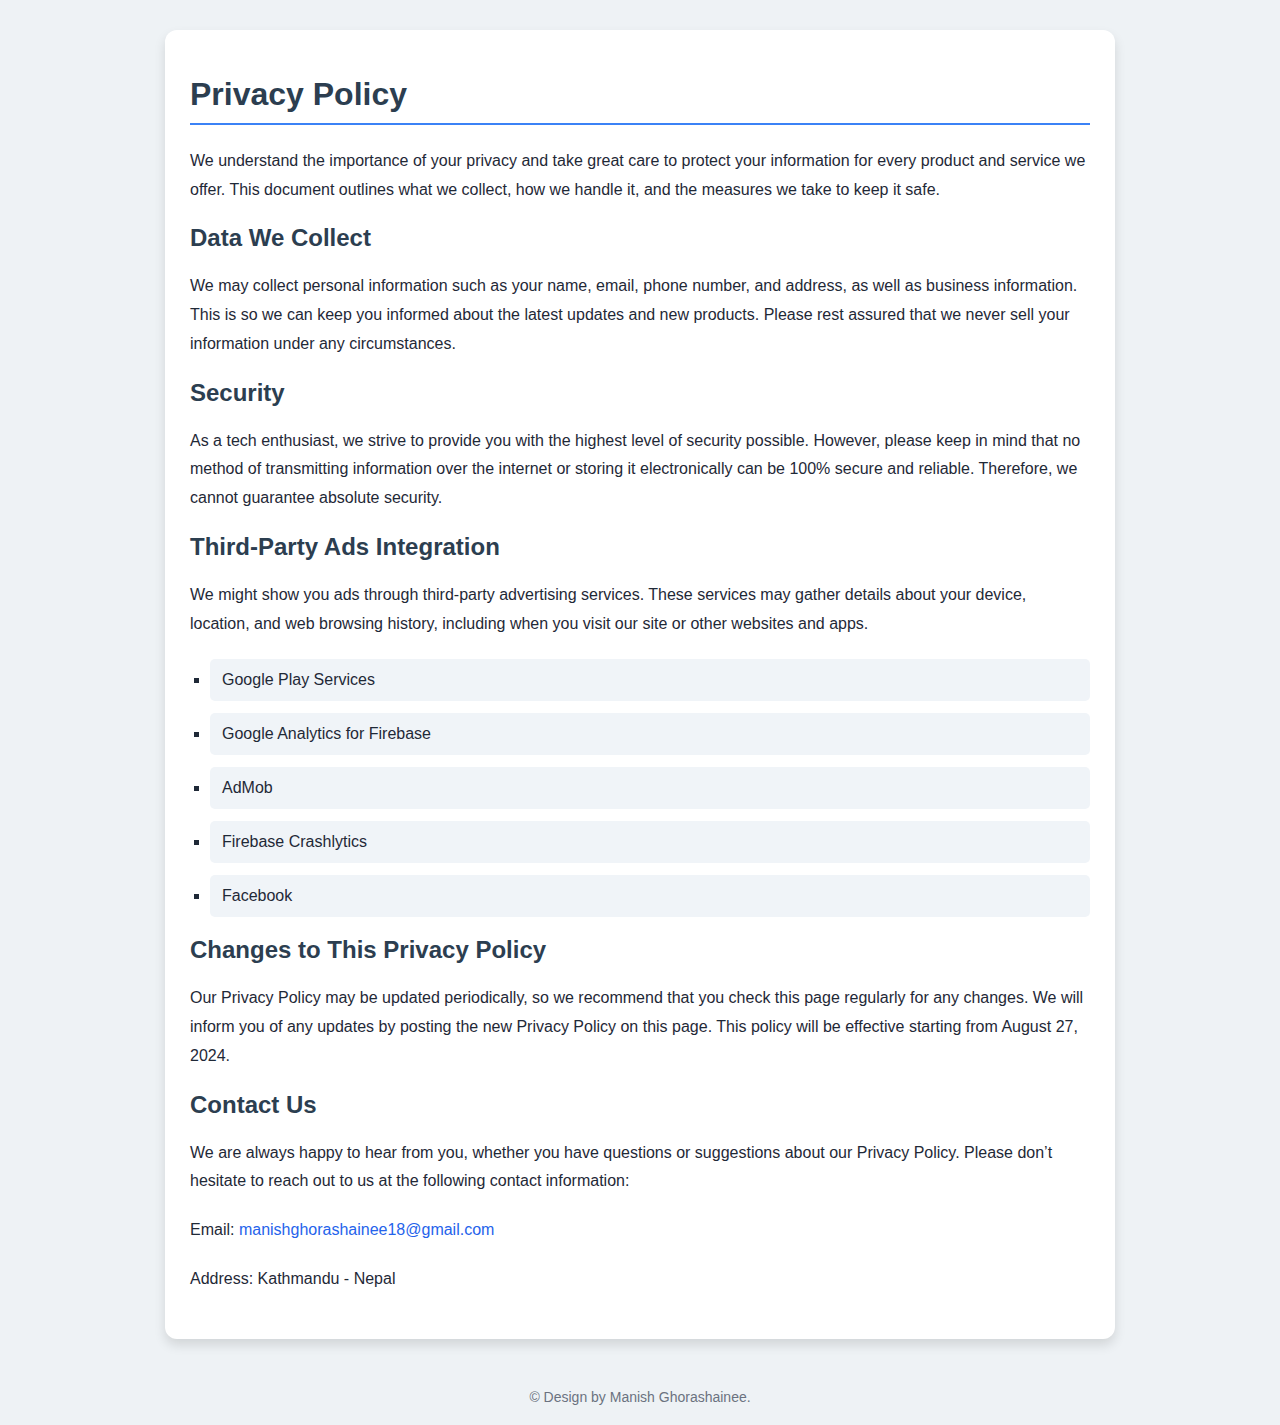
<file: privacypolicy/index.html>
<!DOCTYPE html>
<html lang="en">

<head>
  <meta charset="UTF-8">
  <meta http-equiv="X-UA-Compatible" content="IE=edge">
  <meta name="viewport" content="width=device-width, initial-scale=1.0">
  <title>Privacy Policy - Audio Compressor</title>
  <style>
    /* Basic styles for body and container */
    body {
      font-family: 'Segoe UI', Tahoma, Geneva, Verdana, sans-serif;
      margin: 0;
      padding: 0;
      background-color: #eef2f5;
      color: #1f2937;
    }

    .container {
      max-width: 900px;
      margin: 30px auto;
      padding: 25px;
      background-color: #ffffff;
      border-radius: 12px;
      box-shadow: 0 6px 12px rgba(0, 0, 0, 0.12);
      transition: transform 0.3s ease-in-out, box-shadow 0.3s ease-in-out;
    }

    /* Header styles */
    h1,
    h2 {
      color: #2c3e50;
    }

    h1 {
      border-bottom: 2px solid #3b82f6;
      padding-bottom: 10px;
    }

    /* Paragraph styles */
    p {
      line-height: 1.8;
      margin-bottom: 20px;
    }

    /* Unordered list styles */
    ul {
      list-style-type: square;
      padding-left: 20px;
    }

    /* List item hover animation */
    li {
      margin-bottom: 12px;
      padding: 12px;
      transition: color 0.4s ease, background-color 0.4s ease, transform 0.4s ease;
      border-radius: 5px;
      cursor: pointer;
      background-color: #f0f4f8;
    }

    /* Hover effect for list items */
    li:hover {
      color: #fff;
      background-color: #2563eb;
      transform: translateX(20px);
      box-shadow: 0 4px 12px rgba(0, 0, 0, 0.1);
    }

    /* Link hover animation */
    a {
      color: #2563eb;
      text-decoration: none;
      position: relative;
      transition: color 0.4s ease;
    }

    /* Hover effect for links */
    a::after {
      content: "";
      position: absolute;
      width: 100%;
      height: 2px;
      background-color: #f97316;
      bottom: -4px;
      left: 0;
      transform: scaleX(0);
      transition: transform 0.4s ease;
    }

    /* Underline animation on hover */
    a:hover {
      color: #f97316;
    }

    /* Grow underline effect */
    a:hover::after {
      transform: scaleX(1);
    }

    /* Footer styles */
    .footer {
      text-align: center;
      padding: 20px;
      font-size: 14px;
      color: #6b7280;
    }

    /* Container hover effects */
    .container:hover {
      transform: scale(1.03);
      box-shadow: 0 10px 18px rgba(0, 0, 0, 0.15);
    }
  </style>
</head>

<body>
  <div class="container">
    <h1>Privacy Policy</h1>
    <p>We understand the importance of your privacy and take great care to protect your information for every product
      and service we offer. This document outlines what we collect, how we handle it, and the measures we take to keep
      it safe.</p>

    <h2>Data We Collect</h2>
    <p>We may collect personal information such as your name, email, phone number, and address, as well as business
      information. This is so we can keep you informed about the latest updates and new products. Please rest assured
      that we never sell your information under any circumstances.</p>

    <h2>Security</h2>
    <p>As a tech enthusiast, we strive to provide you with the highest level of security possible. However, please keep
      in mind that no method of transmitting information over the internet or storing it electronically can be 100%
      secure and reliable. Therefore, we cannot guarantee absolute security.</p>

    <h2>Third-Party Ads Integration</h2>
    <p>We might show you ads through third-party advertising services. These services may gather details about your
      device, location, and web browsing history, including when you visit our site or other websites and apps.</p>

    <ul>
      <li>Google Play Services</li>
      <li>Google Analytics for Firebase</li>
      <li>AdMob</li>
      <li>Firebase Crashlytics</li>
      <li>Facebook</li>
    </ul>

    <h2>Changes to This Privacy Policy</h2>
    <p>Our Privacy Policy may be updated periodically, so we recommend that you check this page regularly for any
      changes. We will inform you of any updates by posting the new Privacy Policy on this page. This policy will be
      effective starting from August 27, 2024.</p>

    <h2>Contact Us</h2>
    <p>We are always happy to hear from you, whether you have questions or suggestions about our Privacy Policy. Please
      don’t hesitate to reach out to us at the following contact information:</p>
    <p>Email: <a href="mailto:manishghorashainee18@gmail.com">manishghorashainee18@gmail.com</a></p>
    <p>Address: Kathmandu - Nepal</p>
  </div>

  <div class="footer">
    &copy; Design by Manish Ghorashainee.
  </div>
</body>

</html>
</file>
